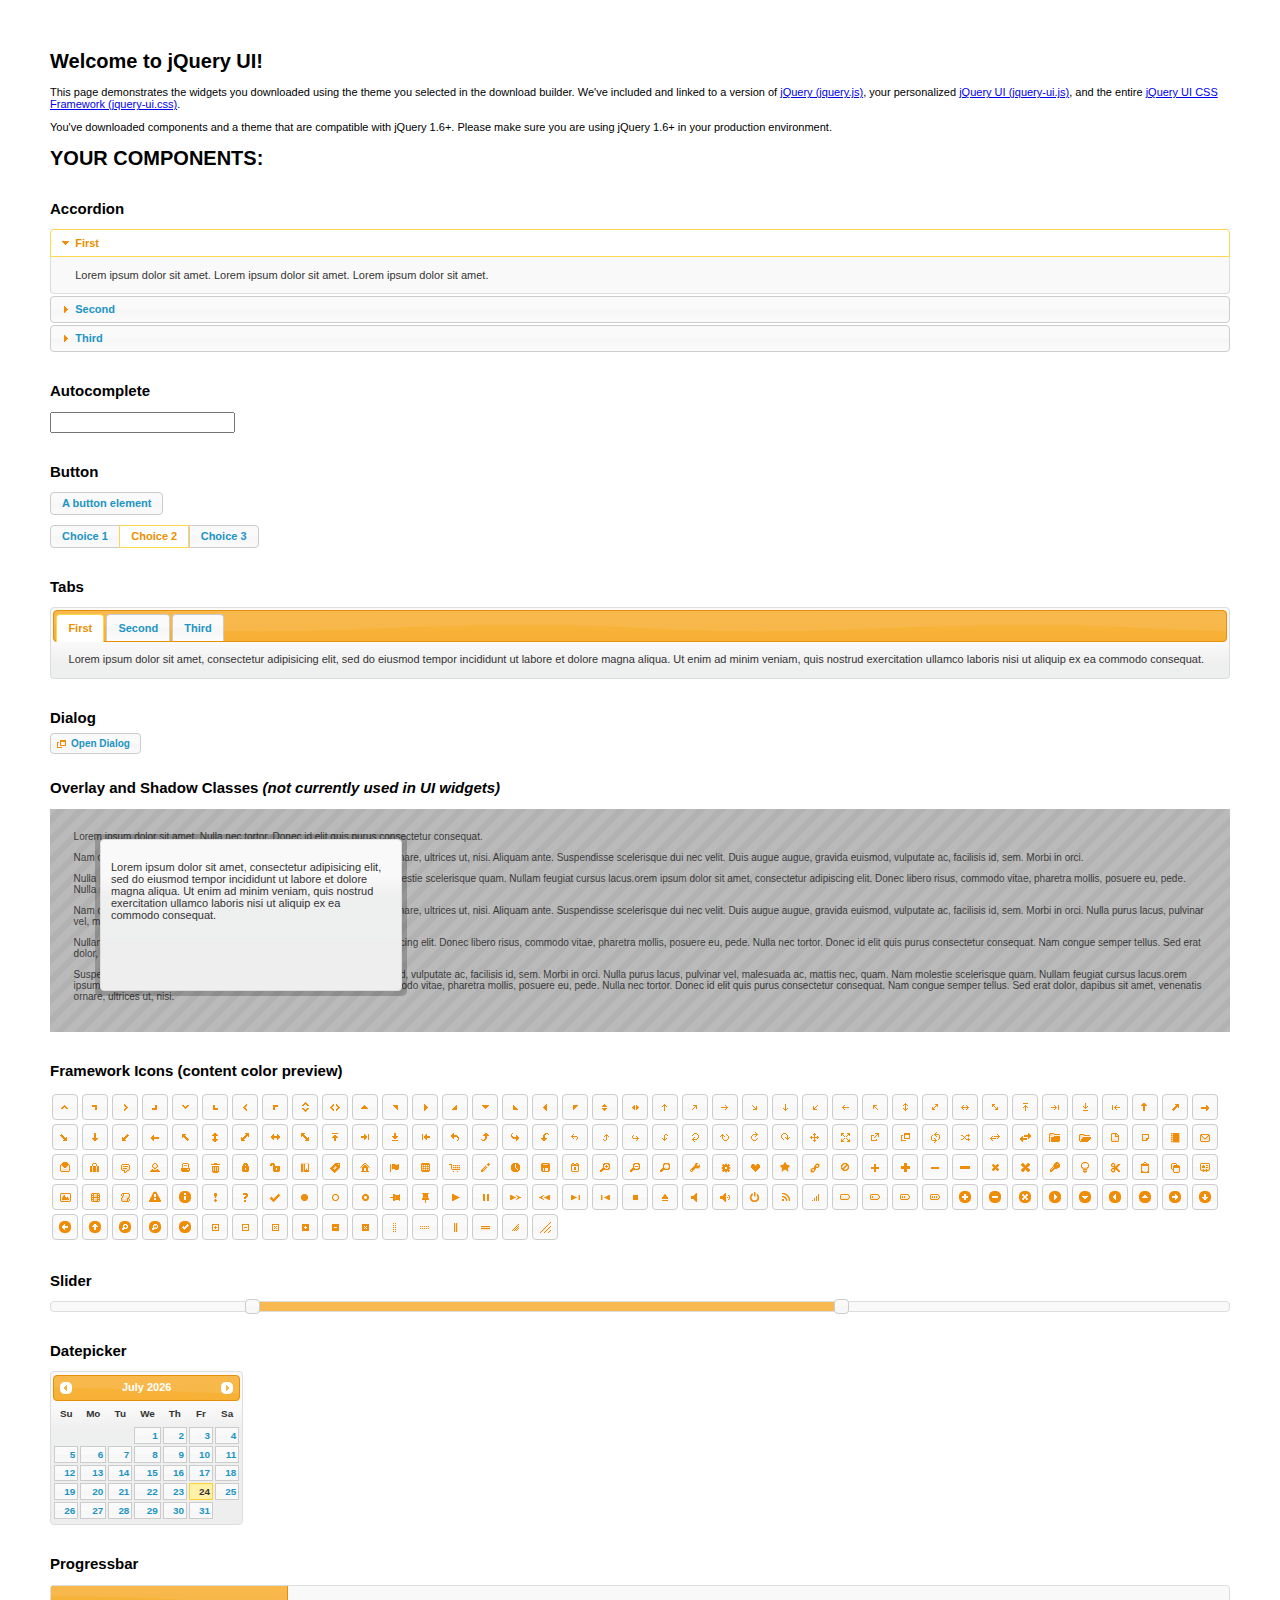
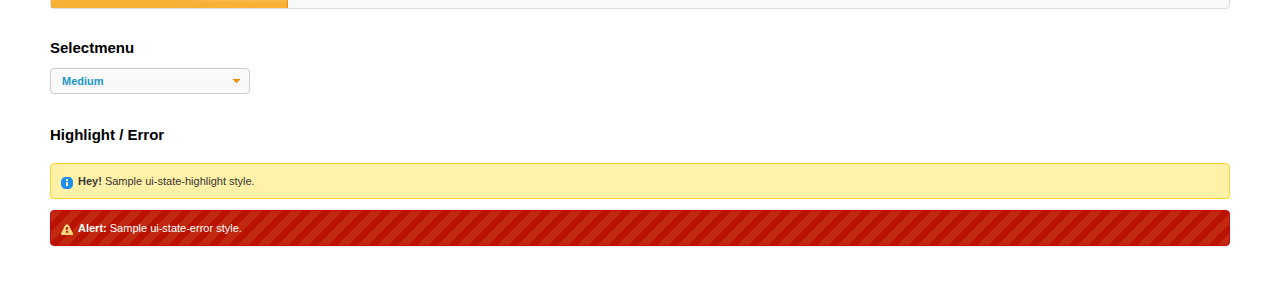
<file: Scripts/jquery-ui-1.11.0/index.html>
<!doctype html>
<html lang="us">
<head>
	<meta charset="utf-8">
	<title>jQuery UI Example Page</title>
	<link href="jquery-ui.css" rel="stylesheet">
	<style>
	body{
		font: 62.5% "Trebuchet MS", sans-serif;
		margin: 50px;
	}
	.demoHeaders {
		margin-top: 2em;
	}
	#dialog-link {
		padding: .4em 1em .4em 20px;
		text-decoration: none;
		position: relative;
	}
	#dialog-link span.ui-icon {
		margin: 0 5px 0 0;
		position: absolute;
		left: .2em;
		top: 50%;
		margin-top: -8px;
	}
	#icons {
		margin: 0;
		padding: 0;
	}
	#icons li {
		margin: 2px;
		position: relative;
		padding: 4px 0;
		cursor: pointer;
		float: left;
		list-style: none;
	}
	#icons span.ui-icon {
		float: left;
		margin: 0 4px;
	}
	.fakewindowcontain .ui-widget-overlay {
		position: absolute;
	}
	select {
		width: 200px;
	}
	</style>
</head>
<body>

<h1>Welcome to jQuery UI!</h1>

<div class="ui-widget">
	<p>This page demonstrates the widgets you downloaded using the theme you selected in the download builder. We've included and linked to a version of <a href="jquery.js">jQuery (jquery.js)</a>, your personalized <a href="jquery-ui.js">jQuery UI (jquery-ui.js)</a>, and the entire <a href="jquery-ui.css">jQuery UI CSS Framework (jquery-ui.css)</a>.</p>
	<p>You've downloaded components and a theme that are compatible with jQuery 1.6+. Please make sure you are using jQuery 1.6+ in your production environment.</p>
</div>

<h1>YOUR COMPONENTS:</h1>


<!-- Accordion -->
<h2 class="demoHeaders">Accordion</h2>
<div id="accordion">
	<h3>First</h3>
	<div>Lorem ipsum dolor sit amet. Lorem ipsum dolor sit amet. Lorem ipsum dolor sit amet.</div>
	<h3>Second</h3>
	<div>Phasellus mattis tincidunt nibh.</div>
	<h3>Third</h3>
	<div>Nam dui erat, auctor a, dignissim quis.</div>
</div>



<!-- Autocomplete -->
<h2 class="demoHeaders">Autocomplete</h2>
<div>
	<input id="autocomplete" title="type &quot;a&quot;">
</div>



<!-- Button -->
<h2 class="demoHeaders">Button</h2>
<button id="button">A button element</button>
<form style="margin-top: 1em;">
	<div id="radioset">
		<input type="radio" id="radio1" name="radio"><label for="radio1">Choice 1</label>
		<input type="radio" id="radio2" name="radio" checked="checked"><label for="radio2">Choice 2</label>
		<input type="radio" id="radio3" name="radio"><label for="radio3">Choice 3</label>
	</div>
</form>



<!-- Tabs -->
<h2 class="demoHeaders">Tabs</h2>
<div id="tabs">
	<ul>
		<li><a href="#tabs-1">First</a></li>
		<li><a href="#tabs-2">Second</a></li>
		<li><a href="#tabs-3">Third</a></li>
	</ul>
	<div id="tabs-1">Lorem ipsum dolor sit amet, consectetur adipisicing elit, sed do eiusmod tempor incididunt ut labore et dolore magna aliqua. Ut enim ad minim veniam, quis nostrud exercitation ullamco laboris nisi ut aliquip ex ea commodo consequat.</div>
	<div id="tabs-2">Phasellus mattis tincidunt nibh. Cras orci urna, blandit id, pretium vel, aliquet ornare, felis. Maecenas scelerisque sem non nisl. Fusce sed lorem in enim dictum bibendum.</div>
	<div id="tabs-3">Nam dui erat, auctor a, dignissim quis, sollicitudin eu, felis. Pellentesque nisi urna, interdum eget, sagittis et, consequat vestibulum, lacus. Mauris porttitor ullamcorper augue.</div>
</div>



<!-- Dialog NOTE: Dialog is not generated by UI in this demo so it can be visually styled in themeroller-->
<h2 class="demoHeaders">Dialog</h2>
<p><a href="#" id="dialog-link" class="ui-state-default ui-corner-all"><span class="ui-icon ui-icon-newwin"></span>Open Dialog</a></p>

<h2 class="demoHeaders">Overlay and Shadow Classes <em>(not currently used in UI widgets)</em></h2>
<div style="position: relative; width: 96%; height: 200px; padding:1% 2%; overflow:hidden;" class="fakewindowcontain">
	<p>Lorem ipsum dolor sit amet,  Nulla nec tortor. Donec id elit quis purus consectetur consequat. </p><p>Nam congue semper tellus. Sed erat dolor, dapibus sit amet, venenatis ornare, ultrices ut, nisi. Aliquam ante. Suspendisse scelerisque dui nec velit. Duis augue augue, gravida euismod, vulputate ac, facilisis id, sem. Morbi in orci. </p><p>Nulla purus lacus, pulvinar vel, malesuada ac, mattis nec, quam. Nam molestie scelerisque quam. Nullam feugiat cursus lacus.orem ipsum dolor sit amet, consectetur adipiscing elit. Donec libero risus, commodo vitae, pharetra mollis, posuere eu, pede. Nulla nec tortor. Donec id elit quis purus consectetur consequat. </p><p>Nam congue semper tellus. Sed erat dolor, dapibus sit amet, venenatis ornare, ultrices ut, nisi. Aliquam ante. Suspendisse scelerisque dui nec velit. Duis augue augue, gravida euismod, vulputate ac, facilisis id, sem. Morbi in orci. Nulla purus lacus, pulvinar vel, malesuada ac, mattis nec, quam. Nam molestie scelerisque quam. </p><p>Nullam feugiat cursus lacus.orem ipsum dolor sit amet, consectetur adipiscing elit. Donec libero risus, commodo vitae, pharetra mollis, posuere eu, pede. Nulla nec tortor. Donec id elit quis purus consectetur consequat. Nam congue semper tellus. Sed erat dolor, dapibus sit amet, venenatis ornare, ultrices ut, nisi. Aliquam ante. </p><p>Suspendisse scelerisque dui nec velit. Duis augue augue, gravida euismod, vulputate ac, facilisis id, sem. Morbi in orci. Nulla purus lacus, pulvinar vel, malesuada ac, mattis nec, quam. Nam molestie scelerisque quam. Nullam feugiat cursus lacus.orem ipsum dolor sit amet, consectetur adipiscing elit. Donec libero risus, commodo vitae, pharetra mollis, posuere eu, pede. Nulla nec tortor. Donec id elit quis purus consectetur consequat. Nam congue semper tellus. Sed erat dolor, dapibus sit amet, venenatis ornare, ultrices ut, nisi. </p>

	<!-- ui-dialog -->
	<div class="ui-overlay"><div class="ui-widget-overlay"></div><div class="ui-widget-shadow ui-corner-all" style="width: 302px; height: 152px; position: absolute; left: 50px; top: 30px;"></div></div>
	<div style="position: absolute; width: 280px; height: 130px;left: 50px; top: 30px; padding: 10px;" class="ui-widget ui-widget-content ui-corner-all">
		<div class="ui-dialog-content ui-widget-content" style="background: none; border: 0;">
			<p>Lorem ipsum dolor sit amet, consectetur adipisicing elit, sed do eiusmod tempor incididunt ut labore et dolore magna aliqua. Ut enim ad minim veniam, quis nostrud exercitation ullamco laboris nisi ut aliquip ex ea commodo consequat.</p>
		</div>
	</div>

</div>

<!-- ui-dialog -->
<div id="dialog" title="Dialog Title">
	<p>Lorem ipsum dolor sit amet, consectetur adipisicing elit, sed do eiusmod tempor incididunt ut labore et dolore magna aliqua. Ut enim ad minim veniam, quis nostrud exercitation ullamco laboris nisi ut aliquip ex ea commodo consequat.</p>
</div>



<h2 class="demoHeaders">Framework Icons (content color preview)</h2>
<ul id="icons" class="ui-widget ui-helper-clearfix">
	<li class="ui-state-default ui-corner-all" title=".ui-icon-carat-1-n"><span class="ui-icon ui-icon-carat-1-n"></span></li>
	<li class="ui-state-default ui-corner-all" title=".ui-icon-carat-1-ne"><span class="ui-icon ui-icon-carat-1-ne"></span></li>
	<li class="ui-state-default ui-corner-all" title=".ui-icon-carat-1-e"><span class="ui-icon ui-icon-carat-1-e"></span></li>
	<li class="ui-state-default ui-corner-all" title=".ui-icon-carat-1-se"><span class="ui-icon ui-icon-carat-1-se"></span></li>
	<li class="ui-state-default ui-corner-all" title=".ui-icon-carat-1-s"><span class="ui-icon ui-icon-carat-1-s"></span></li>
	<li class="ui-state-default ui-corner-all" title=".ui-icon-carat-1-sw"><span class="ui-icon ui-icon-carat-1-sw"></span></li>
	<li class="ui-state-default ui-corner-all" title=".ui-icon-carat-1-w"><span class="ui-icon ui-icon-carat-1-w"></span></li>
	<li class="ui-state-default ui-corner-all" title=".ui-icon-carat-1-nw"><span class="ui-icon ui-icon-carat-1-nw"></span></li>
	<li class="ui-state-default ui-corner-all" title=".ui-icon-carat-2-n-s"><span class="ui-icon ui-icon-carat-2-n-s"></span></li>
	<li class="ui-state-default ui-corner-all" title=".ui-icon-carat-2-e-w"><span class="ui-icon ui-icon-carat-2-e-w"></span></li>
	<li class="ui-state-default ui-corner-all" title=".ui-icon-triangle-1-n"><span class="ui-icon ui-icon-triangle-1-n"></span></li>
	<li class="ui-state-default ui-corner-all" title=".ui-icon-triangle-1-ne"><span class="ui-icon ui-icon-triangle-1-ne"></span></li>
	<li class="ui-state-default ui-corner-all" title=".ui-icon-triangle-1-e"><span class="ui-icon ui-icon-triangle-1-e"></span></li>
	<li class="ui-state-default ui-corner-all" title=".ui-icon-triangle-1-se"><span class="ui-icon ui-icon-triangle-1-se"></span></li>
	<li class="ui-state-default ui-corner-all" title=".ui-icon-triangle-1-s"><span class="ui-icon ui-icon-triangle-1-s"></span></li>
	<li class="ui-state-default ui-corner-all" title=".ui-icon-triangle-1-sw"><span class="ui-icon ui-icon-triangle-1-sw"></span></li>
	<li class="ui-state-default ui-corner-all" title=".ui-icon-triangle-1-w"><span class="ui-icon ui-icon-triangle-1-w"></span></li>
	<li class="ui-state-default ui-corner-all" title=".ui-icon-triangle-1-nw"><span class="ui-icon ui-icon-triangle-1-nw"></span></li>
	<li class="ui-state-default ui-corner-all" title=".ui-icon-triangle-2-n-s"><span class="ui-icon ui-icon-triangle-2-n-s"></span></li>
	<li class="ui-state-default ui-corner-all" title=".ui-icon-triangle-2-e-w"><span class="ui-icon ui-icon-triangle-2-e-w"></span></li>
	<li class="ui-state-default ui-corner-all" title=".ui-icon-arrow-1-n"><span class="ui-icon ui-icon-arrow-1-n"></span></li>
	<li class="ui-state-default ui-corner-all" title=".ui-icon-arrow-1-ne"><span class="ui-icon ui-icon-arrow-1-ne"></span></li>
	<li class="ui-state-default ui-corner-all" title=".ui-icon-arrow-1-e"><span class="ui-icon ui-icon-arrow-1-e"></span></li>
	<li class="ui-state-default ui-corner-all" title=".ui-icon-arrow-1-se"><span class="ui-icon ui-icon-arrow-1-se"></span></li>
	<li class="ui-state-default ui-corner-all" title=".ui-icon-arrow-1-s"><span class="ui-icon ui-icon-arrow-1-s"></span></li>
	<li class="ui-state-default ui-corner-all" title=".ui-icon-arrow-1-sw"><span class="ui-icon ui-icon-arrow-1-sw"></span></li>
	<li class="ui-state-default ui-corner-all" title=".ui-icon-arrow-1-w"><span class="ui-icon ui-icon-arrow-1-w"></span></li>
	<li class="ui-state-default ui-corner-all" title=".ui-icon-arrow-1-nw"><span class="ui-icon ui-icon-arrow-1-nw"></span></li>
	<li class="ui-state-default ui-corner-all" title=".ui-icon-arrow-2-n-s"><span class="ui-icon ui-icon-arrow-2-n-s"></span></li>
	<li class="ui-state-default ui-corner-all" title=".ui-icon-arrow-2-ne-sw"><span class="ui-icon ui-icon-arrow-2-ne-sw"></span></li>
	<li class="ui-state-default ui-corner-all" title=".ui-icon-arrow-2-e-w"><span class="ui-icon ui-icon-arrow-2-e-w"></span></li>
	<li class="ui-state-default ui-corner-all" title=".ui-icon-arrow-2-se-nw"><span class="ui-icon ui-icon-arrow-2-se-nw"></span></li>
	<li class="ui-state-default ui-corner-all" title=".ui-icon-arrowstop-1-n"><span class="ui-icon ui-icon-arrowstop-1-n"></span></li>
	<li class="ui-state-default ui-corner-all" title=".ui-icon-arrowstop-1-e"><span class="ui-icon ui-icon-arrowstop-1-e"></span></li>
	<li class="ui-state-default ui-corner-all" title=".ui-icon-arrowstop-1-s"><span class="ui-icon ui-icon-arrowstop-1-s"></span></li>
	<li class="ui-state-default ui-corner-all" title=".ui-icon-arrowstop-1-w"><span class="ui-icon ui-icon-arrowstop-1-w"></span></li>
	<li class="ui-state-default ui-corner-all" title=".ui-icon-arrowthick-1-n"><span class="ui-icon ui-icon-arrowthick-1-n"></span></li>
	<li class="ui-state-default ui-corner-all" title=".ui-icon-arrowthick-1-ne"><span class="ui-icon ui-icon-arrowthick-1-ne"></span></li>
	<li class="ui-state-default ui-corner-all" title=".ui-icon-arrowthick-1-e"><span class="ui-icon ui-icon-arrowthick-1-e"></span></li>
	<li class="ui-state-default ui-corner-all" title=".ui-icon-arrowthick-1-se"><span class="ui-icon ui-icon-arrowthick-1-se"></span></li>
	<li class="ui-state-default ui-corner-all" title=".ui-icon-arrowthick-1-s"><span class="ui-icon ui-icon-arrowthick-1-s"></span></li>
	<li class="ui-state-default ui-corner-all" title=".ui-icon-arrowthick-1-sw"><span class="ui-icon ui-icon-arrowthick-1-sw"></span></li>
	<li class="ui-state-default ui-corner-all" title=".ui-icon-arrowthick-1-w"><span class="ui-icon ui-icon-arrowthick-1-w"></span></li>
	<li class="ui-state-default ui-corner-all" title=".ui-icon-arrowthick-1-nw"><span class="ui-icon ui-icon-arrowthick-1-nw"></span></li>
	<li class="ui-state-default ui-corner-all" title=".ui-icon-arrowthick-2-n-s"><span class="ui-icon ui-icon-arrowthick-2-n-s"></span></li>
	<li class="ui-state-default ui-corner-all" title=".ui-icon-arrowthick-2-ne-sw"><span class="ui-icon ui-icon-arrowthick-2-ne-sw"></span></li>
	<li class="ui-state-default ui-corner-all" title=".ui-icon-arrowthick-2-e-w"><span class="ui-icon ui-icon-arrowthick-2-e-w"></span></li>
	<li class="ui-state-default ui-corner-all" title=".ui-icon-arrowthick-2-se-nw"><span class="ui-icon ui-icon-arrowthick-2-se-nw"></span></li>
	<li class="ui-state-default ui-corner-all" title=".ui-icon-arrowthickstop-1-n"><span class="ui-icon ui-icon-arrowthickstop-1-n"></span></li>
	<li class="ui-state-default ui-corner-all" title=".ui-icon-arrowthickstop-1-e"><span class="ui-icon ui-icon-arrowthickstop-1-e"></span></li>
	<li class="ui-state-default ui-corner-all" title=".ui-icon-arrowthickstop-1-s"><span class="ui-icon ui-icon-arrowthickstop-1-s"></span></li>
	<li class="ui-state-default ui-corner-all" title=".ui-icon-arrowthickstop-1-w"><span class="ui-icon ui-icon-arrowthickstop-1-w"></span></li>
	<li class="ui-state-default ui-corner-all" title=".ui-icon-arrowreturnthick-1-w"><span class="ui-icon ui-icon-arrowreturnthick-1-w"></span></li>
	<li class="ui-state-default ui-corner-all" title=".ui-icon-arrowreturnthick-1-n"><span class="ui-icon ui-icon-arrowreturnthick-1-n"></span></li>
	<li class="ui-state-default ui-corner-all" title=".ui-icon-arrowreturnthick-1-e"><span class="ui-icon ui-icon-arrowreturnthick-1-e"></span></li>
	<li class="ui-state-default ui-corner-all" title=".ui-icon-arrowreturnthick-1-s"><span class="ui-icon ui-icon-arrowreturnthick-1-s"></span></li>
	<li class="ui-state-default ui-corner-all" title=".ui-icon-arrowreturn-1-w"><span class="ui-icon ui-icon-arrowreturn-1-w"></span></li>
	<li class="ui-state-default ui-corner-all" title=".ui-icon-arrowreturn-1-n"><span class="ui-icon ui-icon-arrowreturn-1-n"></span></li>
	<li class="ui-state-default ui-corner-all" title=".ui-icon-arrowreturn-1-e"><span class="ui-icon ui-icon-arrowreturn-1-e"></span></li>
	<li class="ui-state-default ui-corner-all" title=".ui-icon-arrowreturn-1-s"><span class="ui-icon ui-icon-arrowreturn-1-s"></span></li>
	<li class="ui-state-default ui-corner-all" title=".ui-icon-arrowrefresh-1-w"><span class="ui-icon ui-icon-arrowrefresh-1-w"></span></li>
	<li class="ui-state-default ui-corner-all" title=".ui-icon-arrowrefresh-1-n"><span class="ui-icon ui-icon-arrowrefresh-1-n"></span></li>
	<li class="ui-state-default ui-corner-all" title=".ui-icon-arrowrefresh-1-e"><span class="ui-icon ui-icon-arrowrefresh-1-e"></span></li>
	<li class="ui-state-default ui-corner-all" title=".ui-icon-arrowrefresh-1-s"><span class="ui-icon ui-icon-arrowrefresh-1-s"></span></li>
	<li class="ui-state-default ui-corner-all" title=".ui-icon-arrow-4"><span class="ui-icon ui-icon-arrow-4"></span></li>
	<li class="ui-state-default ui-corner-all" title=".ui-icon-arrow-4-diag"><span class="ui-icon ui-icon-arrow-4-diag"></span></li>
	<li class="ui-state-default ui-corner-all" title=".ui-icon-extlink"><span class="ui-icon ui-icon-extlink"></span></li>
	<li class="ui-state-default ui-corner-all" title=".ui-icon-newwin"><span class="ui-icon ui-icon-newwin"></span></li>
	<li class="ui-state-default ui-corner-all" title=".ui-icon-refresh"><span class="ui-icon ui-icon-refresh"></span></li>
	<li class="ui-state-default ui-corner-all" title=".ui-icon-shuffle"><span class="ui-icon ui-icon-shuffle"></span></li>
	<li class="ui-state-default ui-corner-all" title=".ui-icon-transfer-e-w"><span class="ui-icon ui-icon-transfer-e-w"></span></li>
	<li class="ui-state-default ui-corner-all" title=".ui-icon-transferthick-e-w"><span class="ui-icon ui-icon-transferthick-e-w"></span></li>
	<li class="ui-state-default ui-corner-all" title=".ui-icon-folder-collapsed"><span class="ui-icon ui-icon-folder-collapsed"></span></li>
	<li class="ui-state-default ui-corner-all" title=".ui-icon-folder-open"><span class="ui-icon ui-icon-folder-open"></span></li>
	<li class="ui-state-default ui-corner-all" title=".ui-icon-document"><span class="ui-icon ui-icon-document"></span></li>
	<li class="ui-state-default ui-corner-all" title=".ui-icon-document-b"><span class="ui-icon ui-icon-document-b"></span></li>
	<li class="ui-state-default ui-corner-all" title=".ui-icon-note"><span class="ui-icon ui-icon-note"></span></li>
	<li class="ui-state-default ui-corner-all" title=".ui-icon-mail-closed"><span class="ui-icon ui-icon-mail-closed"></span></li>
	<li class="ui-state-default ui-corner-all" title=".ui-icon-mail-open"><span class="ui-icon ui-icon-mail-open"></span></li>
	<li class="ui-state-default ui-corner-all" title=".ui-icon-suitcase"><span class="ui-icon ui-icon-suitcase"></span></li>
	<li class="ui-state-default ui-corner-all" title=".ui-icon-comment"><span class="ui-icon ui-icon-comment"></span></li>
	<li class="ui-state-default ui-corner-all" title=".ui-icon-person"><span class="ui-icon ui-icon-person"></span></li>
	<li class="ui-state-default ui-corner-all" title=".ui-icon-print"><span class="ui-icon ui-icon-print"></span></li>
	<li class="ui-state-default ui-corner-all" title=".ui-icon-trash"><span class="ui-icon ui-icon-trash"></span></li>
	<li class="ui-state-default ui-corner-all" title=".ui-icon-locked"><span class="ui-icon ui-icon-locked"></span></li>
	<li class="ui-state-default ui-corner-all" title=".ui-icon-unlocked"><span class="ui-icon ui-icon-unlocked"></span></li>
	<li class="ui-state-default ui-corner-all" title=".ui-icon-bookmark"><span class="ui-icon ui-icon-bookmark"></span></li>
	<li class="ui-state-default ui-corner-all" title=".ui-icon-tag"><span class="ui-icon ui-icon-tag"></span></li>
	<li class="ui-state-default ui-corner-all" title=".ui-icon-home"><span class="ui-icon ui-icon-home"></span></li>
	<li class="ui-state-default ui-corner-all" title=".ui-icon-flag"><span class="ui-icon ui-icon-flag"></span></li>
	<li class="ui-state-default ui-corner-all" title=".ui-icon-calculator"><span class="ui-icon ui-icon-calculator"></span></li>
	<li class="ui-state-default ui-corner-all" title=".ui-icon-cart"><span class="ui-icon ui-icon-cart"></span></li>
	<li class="ui-state-default ui-corner-all" title=".ui-icon-pencil"><span class="ui-icon ui-icon-pencil"></span></li>
	<li class="ui-state-default ui-corner-all" title=".ui-icon-clock"><span class="ui-icon ui-icon-clock"></span></li>
	<li class="ui-state-default ui-corner-all" title=".ui-icon-disk"><span class="ui-icon ui-icon-disk"></span></li>
	<li class="ui-state-default ui-corner-all" title=".ui-icon-calendar"><span class="ui-icon ui-icon-calendar"></span></li>
	<li class="ui-state-default ui-corner-all" title=".ui-icon-zoomin"><span class="ui-icon ui-icon-zoomin"></span></li>
	<li class="ui-state-default ui-corner-all" title=".ui-icon-zoomout"><span class="ui-icon ui-icon-zoomout"></span></li>
	<li class="ui-state-default ui-corner-all" title=".ui-icon-search"><span class="ui-icon ui-icon-search"></span></li>
	<li class="ui-state-default ui-corner-all" title=".ui-icon-wrench"><span class="ui-icon ui-icon-wrench"></span></li>
	<li class="ui-state-default ui-corner-all" title=".ui-icon-gear"><span class="ui-icon ui-icon-gear"></span></li>
	<li class="ui-state-default ui-corner-all" title=".ui-icon-heart"><span class="ui-icon ui-icon-heart"></span></li>
	<li class="ui-state-default ui-corner-all" title=".ui-icon-star"><span class="ui-icon ui-icon-star"></span></li>
	<li class="ui-state-default ui-corner-all" title=".ui-icon-link"><span class="ui-icon ui-icon-link"></span></li>
	<li class="ui-state-default ui-corner-all" title=".ui-icon-cancel"><span class="ui-icon ui-icon-cancel"></span></li>
	<li class="ui-state-default ui-corner-all" title=".ui-icon-plus"><span class="ui-icon ui-icon-plus"></span></li>
	<li class="ui-state-default ui-corner-all" title=".ui-icon-plusthick"><span class="ui-icon ui-icon-plusthick"></span></li>
	<li class="ui-state-default ui-corner-all" title=".ui-icon-minus"><span class="ui-icon ui-icon-minus"></span></li>
	<li class="ui-state-default ui-corner-all" title=".ui-icon-minusthick"><span class="ui-icon ui-icon-minusthick"></span></li>
	<li class="ui-state-default ui-corner-all" title=".ui-icon-close"><span class="ui-icon ui-icon-close"></span></li>
	<li class="ui-state-default ui-corner-all" title=".ui-icon-closethick"><span class="ui-icon ui-icon-closethick"></span></li>
	<li class="ui-state-default ui-corner-all" title=".ui-icon-key"><span class="ui-icon ui-icon-key"></span></li>
	<li class="ui-state-default ui-corner-all" title=".ui-icon-lightbulb"><span class="ui-icon ui-icon-lightbulb"></span></li>
	<li class="ui-state-default ui-corner-all" title=".ui-icon-scissors"><span class="ui-icon ui-icon-scissors"></span></li>
	<li class="ui-state-default ui-corner-all" title=".ui-icon-clipboard"><span class="ui-icon ui-icon-clipboard"></span></li>
	<li class="ui-state-default ui-corner-all" title=".ui-icon-copy"><span class="ui-icon ui-icon-copy"></span></li>
	<li class="ui-state-default ui-corner-all" title=".ui-icon-contact"><span class="ui-icon ui-icon-contact"></span></li>
	<li class="ui-state-default ui-corner-all" title=".ui-icon-image"><span class="ui-icon ui-icon-image"></span></li>
	<li class="ui-state-default ui-corner-all" title=".ui-icon-video"><span class="ui-icon ui-icon-video"></span></li>
	<li class="ui-state-default ui-corner-all" title=".ui-icon-script"><span class="ui-icon ui-icon-script"></span></li>
	<li class="ui-state-default ui-corner-all" title=".ui-icon-alert"><span class="ui-icon ui-icon-alert"></span></li>
	<li class="ui-state-default ui-corner-all" title=".ui-icon-info"><span class="ui-icon ui-icon-info"></span></li>
	<li class="ui-state-default ui-corner-all" title=".ui-icon-notice"><span class="ui-icon ui-icon-notice"></span></li>
	<li class="ui-state-default ui-corner-all" title=".ui-icon-help"><span class="ui-icon ui-icon-help"></span></li>
	<li class="ui-state-default ui-corner-all" title=".ui-icon-check"><span class="ui-icon ui-icon-check"></span></li>
	<li class="ui-state-default ui-corner-all" title=".ui-icon-bullet"><span class="ui-icon ui-icon-bullet"></span></li>
	<li class="ui-state-default ui-corner-all" title=".ui-icon-radio-off"><span class="ui-icon ui-icon-radio-off"></span></li>
	<li class="ui-state-default ui-corner-all" title=".ui-icon-radio-on"><span class="ui-icon ui-icon-radio-on"></span></li>
	<li class="ui-state-default ui-corner-all" title=".ui-icon-pin-w"><span class="ui-icon ui-icon-pin-w"></span></li>
	<li class="ui-state-default ui-corner-all" title=".ui-icon-pin-s"><span class="ui-icon ui-icon-pin-s"></span></li>
	<li class="ui-state-default ui-corner-all" title=".ui-icon-play"><span class="ui-icon ui-icon-play"></span></li>
	<li class="ui-state-default ui-corner-all" title=".ui-icon-pause"><span class="ui-icon ui-icon-pause"></span></li>
	<li class="ui-state-default ui-corner-all" title=".ui-icon-seek-next"><span class="ui-icon ui-icon-seek-next"></span></li>
	<li class="ui-state-default ui-corner-all" title=".ui-icon-seek-prev"><span class="ui-icon ui-icon-seek-prev"></span></li>
	<li class="ui-state-default ui-corner-all" title=".ui-icon-seek-end"><span class="ui-icon ui-icon-seek-end"></span></li>
	<li class="ui-state-default ui-corner-all" title=".ui-icon-seek-first"><span class="ui-icon ui-icon-seek-first"></span></li>
	<li class="ui-state-default ui-corner-all" title=".ui-icon-stop"><span class="ui-icon ui-icon-stop"></span></li>
	<li class="ui-state-default ui-corner-all" title=".ui-icon-eject"><span class="ui-icon ui-icon-eject"></span></li>
	<li class="ui-state-default ui-corner-all" title=".ui-icon-volume-off"><span class="ui-icon ui-icon-volume-off"></span></li>
	<li class="ui-state-default ui-corner-all" title=".ui-icon-volume-on"><span class="ui-icon ui-icon-volume-on"></span></li>
	<li class="ui-state-default ui-corner-all" title=".ui-icon-power"><span class="ui-icon ui-icon-power"></span></li>
	<li class="ui-state-default ui-corner-all" title=".ui-icon-signal-diag"><span class="ui-icon ui-icon-signal-diag"></span></li>
	<li class="ui-state-default ui-corner-all" title=".ui-icon-signal"><span class="ui-icon ui-icon-signal"></span></li>
	<li class="ui-state-default ui-corner-all" title=".ui-icon-battery-0"><span class="ui-icon ui-icon-battery-0"></span></li>
	<li class="ui-state-default ui-corner-all" title=".ui-icon-battery-1"><span class="ui-icon ui-icon-battery-1"></span></li>
	<li class="ui-state-default ui-corner-all" title=".ui-icon-battery-2"><span class="ui-icon ui-icon-battery-2"></span></li>
	<li class="ui-state-default ui-corner-all" title=".ui-icon-battery-3"><span class="ui-icon ui-icon-battery-3"></span></li>
	<li class="ui-state-default ui-corner-all" title=".ui-icon-circle-plus"><span class="ui-icon ui-icon-circle-plus"></span></li>
	<li class="ui-state-default ui-corner-all" title=".ui-icon-circle-minus"><span class="ui-icon ui-icon-circle-minus"></span></li>
	<li class="ui-state-default ui-corner-all" title=".ui-icon-circle-close"><span class="ui-icon ui-icon-circle-close"></span></li>
	<li class="ui-state-default ui-corner-all" title=".ui-icon-circle-triangle-e"><span class="ui-icon ui-icon-circle-triangle-e"></span></li>
	<li class="ui-state-default ui-corner-all" title=".ui-icon-circle-triangle-s"><span class="ui-icon ui-icon-circle-triangle-s"></span></li>
	<li class="ui-state-default ui-corner-all" title=".ui-icon-circle-triangle-w"><span class="ui-icon ui-icon-circle-triangle-w"></span></li>
	<li class="ui-state-default ui-corner-all" title=".ui-icon-circle-triangle-n"><span class="ui-icon ui-icon-circle-triangle-n"></span></li>
	<li class="ui-state-default ui-corner-all" title=".ui-icon-circle-arrow-e"><span class="ui-icon ui-icon-circle-arrow-e"></span></li>
	<li class="ui-state-default ui-corner-all" title=".ui-icon-circle-arrow-s"><span class="ui-icon ui-icon-circle-arrow-s"></span></li>
	<li class="ui-state-default ui-corner-all" title=".ui-icon-circle-arrow-w"><span class="ui-icon ui-icon-circle-arrow-w"></span></li>
	<li class="ui-state-default ui-corner-all" title=".ui-icon-circle-arrow-n"><span class="ui-icon ui-icon-circle-arrow-n"></span></li>
	<li class="ui-state-default ui-corner-all" title=".ui-icon-circle-zoomin"><span class="ui-icon ui-icon-circle-zoomin"></span></li>
	<li class="ui-state-default ui-corner-all" title=".ui-icon-circle-zoomout"><span class="ui-icon ui-icon-circle-zoomout"></span></li>
	<li class="ui-state-default ui-corner-all" title=".ui-icon-circle-check"><span class="ui-icon ui-icon-circle-check"></span></li>
	<li class="ui-state-default ui-corner-all" title=".ui-icon-circlesmall-plus"><span class="ui-icon ui-icon-circlesmall-plus"></span></li>
	<li class="ui-state-default ui-corner-all" title=".ui-icon-circlesmall-minus"><span class="ui-icon ui-icon-circlesmall-minus"></span></li>
	<li class="ui-state-default ui-corner-all" title=".ui-icon-circlesmall-close"><span class="ui-icon ui-icon-circlesmall-close"></span></li>
	<li class="ui-state-default ui-corner-all" title=".ui-icon-squaresmall-plus"><span class="ui-icon ui-icon-squaresmall-plus"></span></li>
	<li class="ui-state-default ui-corner-all" title=".ui-icon-squaresmall-minus"><span class="ui-icon ui-icon-squaresmall-minus"></span></li>
	<li class="ui-state-default ui-corner-all" title=".ui-icon-squaresmall-close"><span class="ui-icon ui-icon-squaresmall-close"></span></li>
	<li class="ui-state-default ui-corner-all" title=".ui-icon-grip-dotted-vertical"><span class="ui-icon ui-icon-grip-dotted-vertical"></span></li>
	<li class="ui-state-default ui-corner-all" title=".ui-icon-grip-dotted-horizontal"><span class="ui-icon ui-icon-grip-dotted-horizontal"></span></li>
	<li class="ui-state-default ui-corner-all" title=".ui-icon-grip-solid-vertical"><span class="ui-icon ui-icon-grip-solid-vertical"></span></li>
	<li class="ui-state-default ui-corner-all" title=".ui-icon-grip-solid-horizontal"><span class="ui-icon ui-icon-grip-solid-horizontal"></span></li>
	<li class="ui-state-default ui-corner-all" title=".ui-icon-gripsmall-diagonal-se"><span class="ui-icon ui-icon-gripsmall-diagonal-se"></span></li>
	<li class="ui-state-default ui-corner-all" title=".ui-icon-grip-diagonal-se"><span class="ui-icon ui-icon-grip-diagonal-se"></span></li>
</ul>


<!-- Slider -->
<h2 class="demoHeaders">Slider</h2>
<div id="slider"></div>



<!-- Datepicker -->
<h2 class="demoHeaders">Datepicker</h2>
<div id="datepicker"></div>



<!-- Progressbar -->
<h2 class="demoHeaders">Progressbar</h2>
<div id="progressbar"></div>



<!-- Progressbar -->
<h2 class="demoHeaders">Selectmenu</h2>
<select id="selectmenu">
	<option>Slower</option>
	<option>Slow</option>
	<option selected="selected">Medium</option>
	<option>Fast</option>
	<option>Faster</option>
</select>


<!-- Highlight / Error -->
<h2 class="demoHeaders">Highlight / Error</h2>
<div class="ui-widget">
	<div class="ui-state-highlight ui-corner-all" style="margin-top: 20px; padding: 0 .7em;">
		<p><span class="ui-icon ui-icon-info" style="float: left; margin-right: .3em;"></span>
		<strong>Hey!</strong> Sample ui-state-highlight style.</p>
	</div>
</div>
<br>
<div class="ui-widget">
	<div class="ui-state-error ui-corner-all" style="padding: 0 .7em;">
		<p><span class="ui-icon ui-icon-alert" style="float: left; margin-right: .3em;"></span>
		<strong>Alert:</strong> Sample ui-state-error style.</p>
	</div>
</div>

<script src="external/jquery/jquery.js"></script>
<script src="jquery-ui.js"></script>
<script>

$( "#accordion" ).accordion();



var availableTags = [
	"ActionScript",
	"AppleScript",
	"Asp",
	"BASIC",
	"C",
	"C++",
	"Clojure",
	"COBOL",
	"ColdFusion",
	"Erlang",
	"Fortran",
	"Groovy",
	"Haskell",
	"Java",
	"JavaScript",
	"Lisp",
	"Perl",
	"PHP",
	"Python",
	"Ruby",
	"Scala",
	"Scheme"
];
$( "#autocomplete" ).autocomplete({
	source: availableTags
});



$( "#button" ).button();
$( "#radioset" ).buttonset();



$( "#tabs" ).tabs();



$( "#dialog" ).dialog({
	autoOpen: false,
	width: 400,
	buttons: [
		{
			text: "Ok",
			click: function() {
				$( this ).dialog( "close" );
			}
		},
		{
			text: "Cancel",
			click: function() {
				$( this ).dialog( "close" );
			}
		}
	]
});

// Link to open the dialog
$( "#dialog-link" ).click(function( event ) {
	$( "#dialog" ).dialog( "open" );
	event.preventDefault();
});



$( "#datepicker" ).datepicker({
	inline: true
});



$( "#slider" ).slider({
	range: true,
	values: [ 17, 67 ]
});



$( "#progressbar" ).progressbar({
	value: 20
});



$( "#selectmenu" ).selectmenu();


// Hover states on the static widgets
$( "#dialog-link, #icons li" ).hover(
	function() {
		$( this ).addClass( "ui-state-hover" );
	},
	function() {
		$( this ).removeClass( "ui-state-hover" );
	}
);
</script>
</body>
</html>
</file>
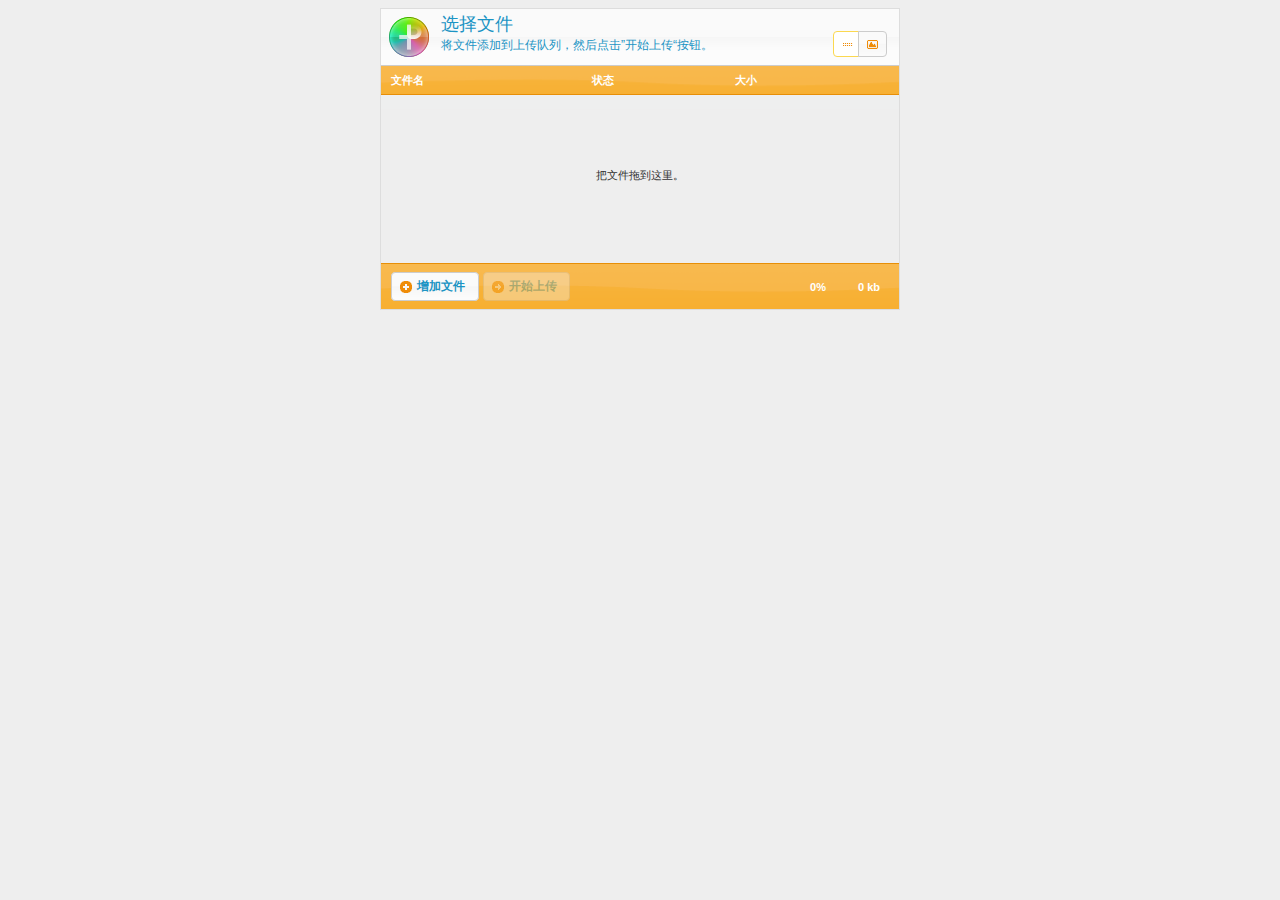
<file: plupload.html>
﻿<!DOCTYPE html>
<html xmlns="http://www.w3.org/1999/xhtml" dir="ltr">
<head>
    <meta http-equiv="content-type" content="text/html; charset=UTF-8" />
    <title>Plupload - jQuery UI Widget</title>
    <link href="Scripts/jquery-ui-1.11.0/jquery-ui.css" rel="stylesheet" />
    <link href="Scripts/plupload/js/jquery.ui.plupload/css/jquery.ui.plupload.css" rel="stylesheet" />


    <script src="Scripts/jquery-1.12.4.js"></script>
    <script src="Scripts/jquery-ui-1.11.0/jquery-ui.js"></script>
    <!-- production -->
    <script src="Scripts/plupload/js/plupload.full.min.js"></script>
    <script src="Scripts/plupload/js/jquery.ui.plupload/jquery.ui.plupload.js"></script>
    <script src="Scripts/plupload/js/zh_CN.js"></script>

</head>
<body style="font: 13px Verdana; background: #eee; color: #333">
    <div style="width:520px;margin:0 auto">
        <div id="uploader">
            <p>Your browser doesn't have Flash, Silverlight or HTML5 support.</p>
        </div>
    </div>        
    <script type="text/javascript">
        // Initialize the widget when the DOM is ready
        $(function () {
            $("#uploader").plupload({
                // General settings
                runtimes: 'html5,flash,silverlight,html4',
                url: 'UploadHandler.ashx',
                // User can upload no more then 20 files in one go (sets multiple_queues to false)
                max_file_count: 20,
                max_file_size: '6097mb', // 文件上传最大限制。
                chunk_size: '1mb',
                // Resize images on clientside if we can
                resize: {
                    width: 200,
                    height: 200,
                    quality: 90,
                    crop: true // crop to exact dimensions
                },
                filters: {
                    // Maximum file size
                    max_file_size: '1000mb',
                    // Specify what files to browse for
                    mime_types: [
                        { title: "Image files", extensions: "jpg,gif,png" },
                        { title: "Zip files", extensions: "zip" }
                    ]
                },
                // Rename files by clicking on their titles
                rename: true,
                // Sort files
                sortable: true,
                // Enable ability to drag'n'drop files onto the widget (currently only HTML5 supports that)
                dragdrop: true,
                // Views to activate
                views: {
                    list: true,
                    thumbs: true, // Show thumbs
                    active: 'thumb'
                },
                // Flash settings
                flash_swf_url: 'Scripts/plupload/js/Moxie.swf',
                // Silverlight settings
                silverlight_xap_url: 'Scripts/plupload/js/Moxie.xap',
                init: {
                    BeforeUpload: function (up, file) {
                        console.log(123);
                        up.settings.multipart_params = {
                            filename: file.name
                        }
                    }
                }
            });
        });
    </script>
</body>
</html>
</file>
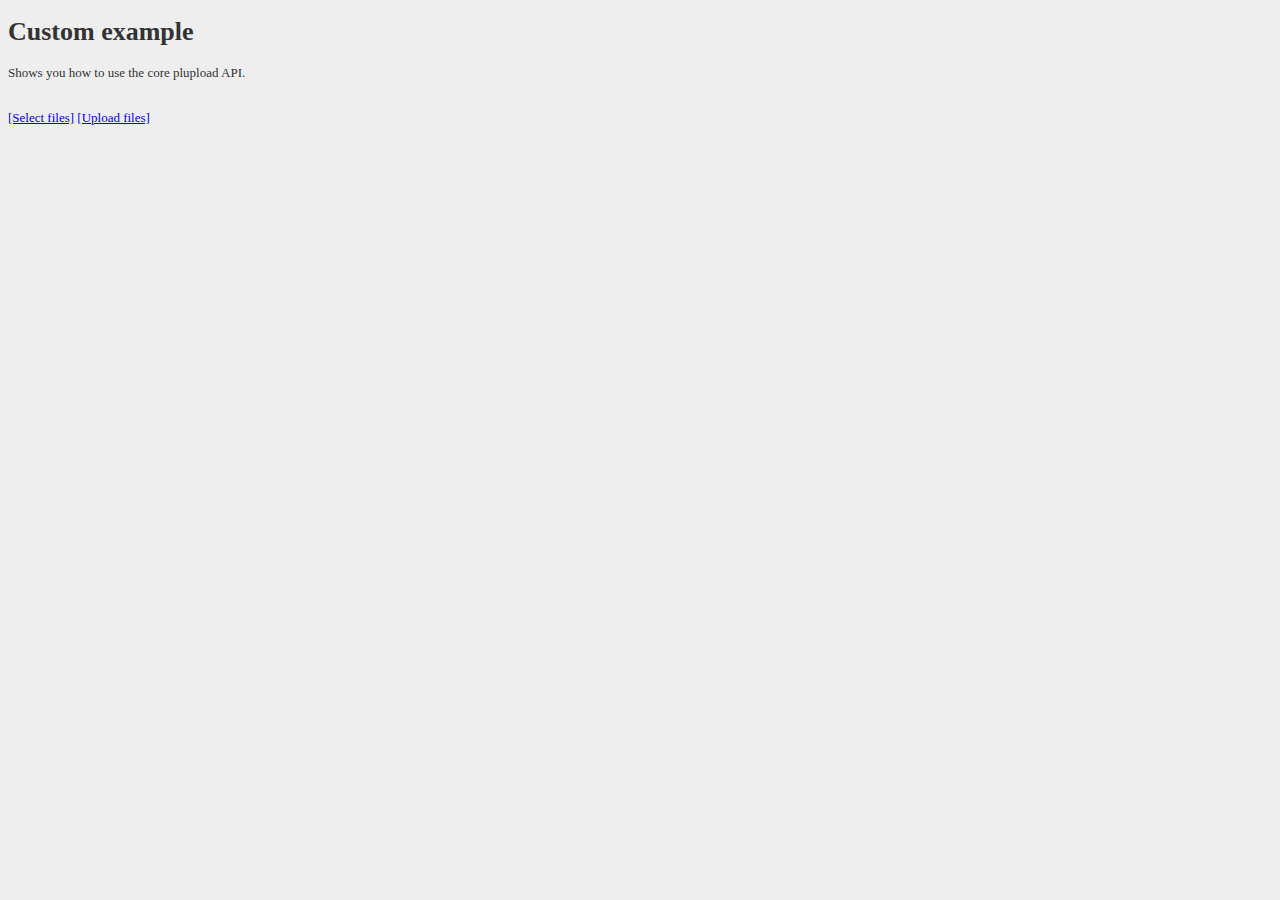
<file: Scripts/plupload/examples/custom.html>
<!DOCTYPE html>
<html xmlns="http://www.w3.org/1999/xhtml" dir="ltr">
<head>
<meta http-equiv="content-type" content="text/html; charset=UTF-8"/>

<title>Plupload - Custom example</title>

<!-- production -->
<script type="text/javascript" src="../js/plupload.full.min.js"></script>


<!-- debug 
<script type="text/javascript" src="../js/moxie.js"></script>
<script type="text/javascript" src="../js/plupload.dev.js"></script>
-->

</head>
<body style="font: 13px Verdana; background: #eee; color: #333">

<h1>Custom example</h1>

<p>Shows you how to use the core plupload API.</p>

<div id="filelist">Your browser doesn't have Flash, Silverlight or HTML5 support.</div>
<br />

<div id="container">
    <a id="pickfiles" href="javascript:;">[Select files]</a> 
    <a id="uploadfiles" href="javascript:;">[Upload files]</a>
</div>

<br />
<pre id="console"></pre>


<script type="text/javascript">
// Custom example logic

var uploader = new plupload.Uploader({
	runtimes : 'html5,flash,silverlight,html4',
	browse_button : 'pickfiles', // you can pass an id...
	container: document.getElementById('container'), // ... or DOM Element itself
	url : 'upload.php',
	flash_swf_url : '../js/Moxie.swf',
	silverlight_xap_url : '../js/Moxie.xap',
	
	filters : {
		max_file_size : '10mb',
		mime_types: [
			{title : "Image files", extensions : "jpg,gif,png"},
			{title : "Zip files", extensions : "zip"}
		]
	},

	init: {
		PostInit: function() {
			document.getElementById('filelist').innerHTML = '';

			document.getElementById('uploadfiles').onclick = function() {
				uploader.start();
				return false;
			};
		},

		FilesAdded: function(up, files) {
			plupload.each(files, function(file) {
				document.getElementById('filelist').innerHTML += '<div id="' + file.id + '">' + file.name + ' (' + plupload.formatSize(file.size) + ') <b></b></div>';
			});
		},

		UploadProgress: function(up, file) {
			document.getElementById(file.id).getElementsByTagName('b')[0].innerHTML = '<span>' + file.percent + "%</span>";
		},

		Error: function(up, err) {
			document.getElementById('console').appendChild(document.createTextNode("\nError #" + err.code + ": " + err.message));
		}
	}
});

uploader.init();

</script>
</body>
</html>
</file>
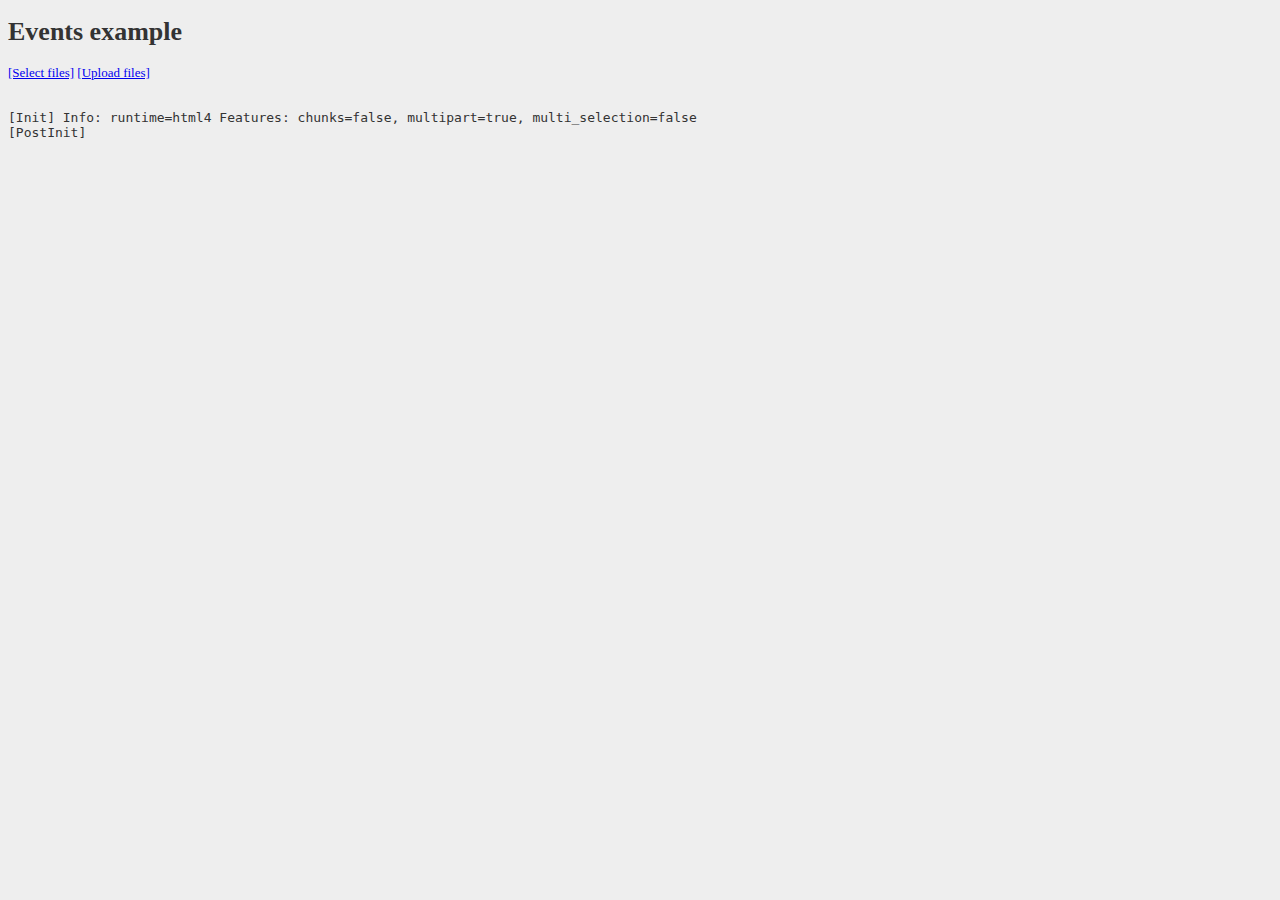
<file: Scripts/plupload/examples/events.html>
<!DOCTYPE html>
<html xmlns="http://www.w3.org/1999/xhtml" dir="ltr">
<head>
<meta http-equiv="content-type" content="text/html; charset=UTF-8"/>

<title>Plupload - Events example</title>

<!-- production -->
<script type="text/javascript" src="../js/plupload.full.min.js"></script>


<!-- debug 
<script type="text/javascript" src="../js/moxie.js"></script>
<script type="text/javascript" src="../js/plupload.dev.js"></script>
-->

</head>
<body style="font: 13px Verdana; background: #eee; color: #333">

<h1>Events example</h1>

<div id="container">
    <a id="pickfiles" href="javascript:;">[Select files]</a> 
    <a id="uploadfiles" href="javascript:;">[Upload files]</a>
</div>

<br />
<pre id="console"></pre>
 
<script type="text/javascript">
	var uploader = new plupload.Uploader({
        // General settings
        runtimes : 'silverlight,html4',
		browse_button : 'pickfiles', // you can pass in id...
        url : 'upload.php',
        chunk_size : '1mb',
        unique_names : true,
 
        // Resize images on client-side if we can
        resize : { width : 320, height : 240, quality : 90 },
        
        filters : {
            max_file_size : '10mb',

			// Specify what files to browse for
            mime_types: [
                {title : "Image files", extensions : "jpg,gif,png"},
                {title : "Zip files", extensions : "zip"}
            ]
        },
 
		flash_swf_url : '../js/Moxie.swf',
		silverlight_xap_url : '../js/Moxie.xap',
         
        // PreInit events, bound before the internal events
        preinit : {
            Init: function(up, info) {
                log('[Init]', 'Info:', info, 'Features:', up.features);
            },
 
            UploadFile: function(up, file) {
                log('[UploadFile]', file);
 
                // You can override settings before the file is uploaded
                // up.setOption('url', 'upload.php?id=' + file.id);
                // up.setOption('multipart_params', {param1 : 'value1', param2 : 'value2'});
            }
        },
 
        // Post init events, bound after the internal events
        init : {
			PostInit: function() {
				// Called after initialization is finished and internal event handlers bound
				log('[PostInit]');
				
				document.getElementById('uploadfiles').onclick = function() {
					uploader.start();
					return false;
				};
			},

			Browse: function(up) {
                // Called when file picker is clicked
                log('[Browse]');
            },

            Refresh: function(up) {
                // Called when the position or dimensions of the picker change
                log('[Refresh]');
            },
 
            StateChanged: function(up) {
                // Called when the state of the queue is changed
                log('[StateChanged]', up.state == plupload.STARTED ? "STARTED" : "STOPPED");
            },
 
            QueueChanged: function(up) {
                // Called when queue is changed by adding or removing files
                log('[QueueChanged]');
            },

			OptionChanged: function(up, name, value, oldValue) {
				// Called when one of the configuration options is changed
				log('[OptionChanged]', 'Option Name: ', name, 'Value: ', value, 'Old Value: ', oldValue);
			},

			BeforeUpload: function(up, file) {
				// Called right before the upload for a given file starts, can be used to cancel it if required
				log('[BeforeUpload]', 'File: ', file);
			},
 
            UploadProgress: function(up, file) {
                // Called while file is being uploaded
                log('[UploadProgress]', 'File:', file, "Total:", up.total);
            },

			FileFiltered: function(up, file) {
				// Called when file successfully files all the filters
                log('[FileFiltered]', 'File:', file);
			},
 
            FilesAdded: function(up, files) {
                // Called when files are added to queue
                log('[FilesAdded]');
 
                plupload.each(files, function(file) {
                    log('  File:', file);
                });
            },
 
            FilesRemoved: function(up, files) {
                // Called when files are removed from queue
                log('[FilesRemoved]');
 
                plupload.each(files, function(file) {
                    log('  File:', file);
                });
            },
 
            FileUploaded: function(up, file, info) {
                // Called when file has finished uploading
                log('[FileUploaded] File:', file, "Info:", info);
            },
 
            ChunkUploaded: function(up, file, info) {
                // Called when file chunk has finished uploading
                log('[ChunkUploaded] File:', file, "Info:", info);
            },

			UploadComplete: function(up, files) {
				// Called when all files are either uploaded or failed
                log('[UploadComplete]');
			},

			Destroy: function(up) {
				// Called when uploader is destroyed
                log('[Destroy] ');
			},
 
            Error: function(up, args) {
                // Called when error occurs
                log('[Error] ', args);
            }
        }
    });
 
 
    function log() {
        var str = "";
 
        plupload.each(arguments, function(arg) {
            var row = "";
 
            if (typeof(arg) != "string") {
                plupload.each(arg, function(value, key) {
                    // Convert items in File objects to human readable form
                    if (arg instanceof plupload.File) {
                        // Convert status to human readable
                        switch (value) {
                            case plupload.QUEUED:
                                value = 'QUEUED';
                                break;
 
                            case plupload.UPLOADING:
                                value = 'UPLOADING';
                                break;
 
                            case plupload.FAILED:
                                value = 'FAILED';
                                break;
 
                            case plupload.DONE:
                                value = 'DONE';
                                break;
                        }
                    }
 
                    if (typeof(value) != "function") {
                        row += (row ? ', ' : '') + key + '=' + value;
                    }
                });
 
                str += row + " ";
            } else {
                str += arg + " ";
            }
        });
 
        var log = document.getElementById('console');
        log.innerHTML += str + "\n";
    }

	uploader.init();

</script>
</body>
</html>
</file>
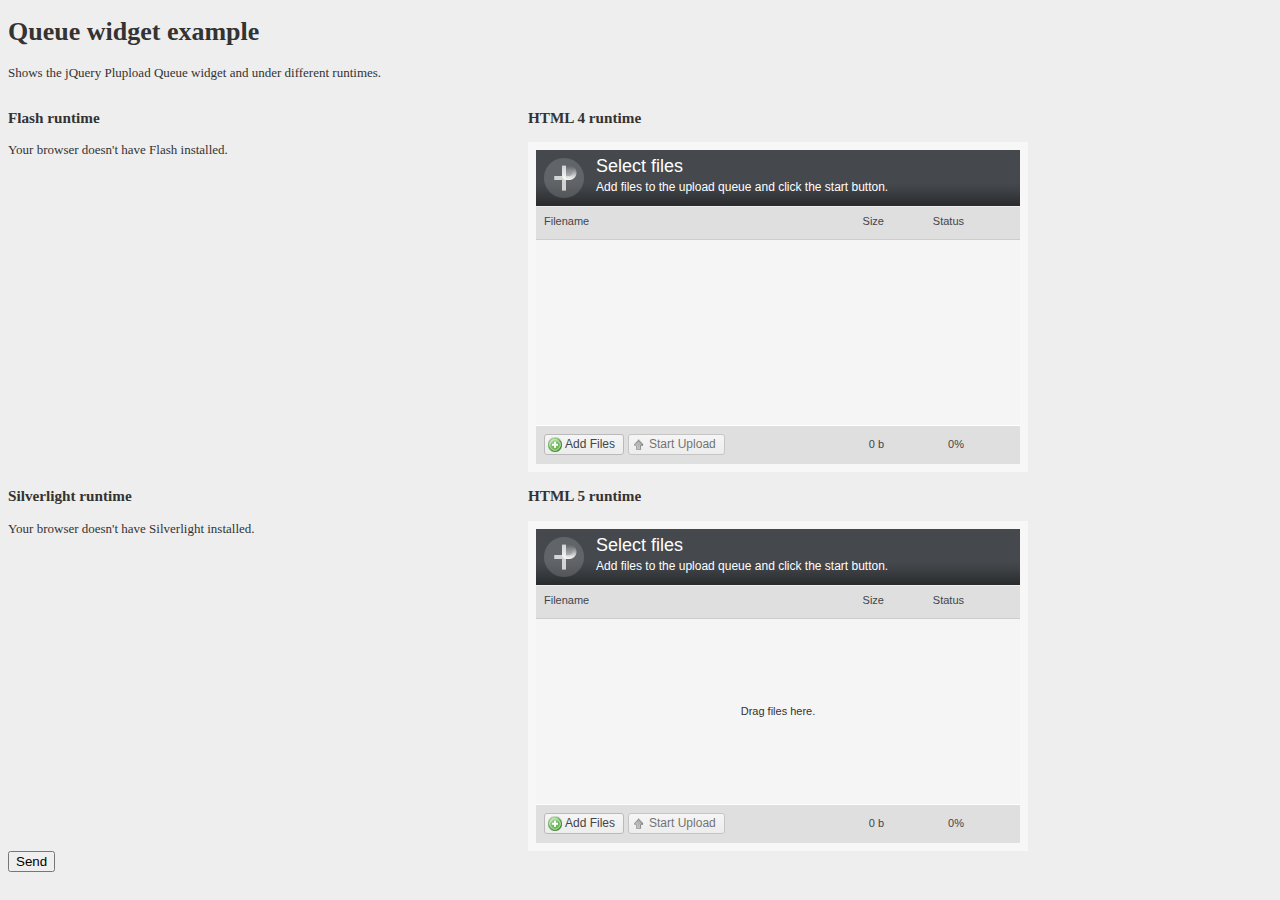
<file: Scripts/plupload/examples/jquery/all_runtimes.html>
<!DOCTYPE html>
<html xmlns="http://www.w3.org/1999/xhtml" dir="ltr">
<head>
<meta http-equiv="content-type" content="text/html; charset=UTF-8"/>

<title>Plupload - Queue widget example</title>

<link rel="stylesheet" href="../../js/jquery.plupload.queue/css/jquery.plupload.queue.css" type="text/css" media="screen" />

<script src="//ajax.googleapis.com/ajax/libs/jquery/1.9.0/jquery.min.js"></script>

<!-- production -->
<script type="text/javascript" src="../../js/plupload.full.min.js"></script>
<script type="text/javascript" src="../../js/jquery.plupload.queue/jquery.plupload.queue.js"></script>

<!-- debug 
<script type="text/javascript" src="../../js/moxie.js"></script>
<script type="text/javascript" src="../../js/plupload.dev.js"></script>
<script type="text/javascript" src="../../js/jquery.plupload.queue/jquery.plupload.queue.js"></script>
-->

</head>
<body style="font: 13px Verdana; background: #eee; color: #333">

<form method="post" action="dump.php">
	<h1>Queue widget example</h1>

	<p>Shows the jQuery Plupload Queue widget and under different runtimes.</p>

	<div style="float: left; margin-right: 20px">
		<h3>Flash runtime</h3>
		<div id="flash_uploader" style="width: 500px; height: 330px;">Your browser doesn't have Flash installed.</div>

		<h3>Silverlight runtime</h3>
		<div id="silverlight_uploader" style="width: 500px; height: 330px;">Your browser doesn't have Silverlight installed.</div>
	</div>

	<div style="float: left; margin-right: 20px">
		<h3>HTML 4 runtime</h3>
		<div id="html4_uploader" style="width: 500px; height: 330px;">Your browser doesn't have HTML 4 support.</div>
		
		<h3>HTML 5 runtime</h3>
		<div id="html5_uploader" style="width: 500px; height: 330px;">Your browser doesn't support native upload.</div>
	</div>

	<br style="clear: both" />

	<input type="submit" value="Send" />
</form>

<script type="text/javascript">
$(function() {
	// Setup flash version
	$("#flash_uploader").pluploadQueue({
		// General settings
		runtimes : 'flash',
		url : '../upload.php',
		chunk_size : '1mb',
		unique_names : true,
		
		filters : {
			max_file_size : '10mb',
			mime_types: [
				{title : "Image files", extensions : "jpg,gif,png"},
				{title : "Zip files", extensions : "zip"}
			]
		},

		// Resize images on clientside if we can
		resize : {width : 320, height : 240, quality : 90},

		// Flash settings
		flash_swf_url : '../../js/Moxie.swf'
	});


	// Setup silverlight version
	$("#silverlight_uploader").pluploadQueue({
		// General settings
		runtimes : 'silverlight',
		url : '../upload.php',
		chunk_size : '1mb',
		unique_names : true,
		
		filters : {
			max_file_size : '10mb',
			mime_types: [
				{title : "Image files", extensions : "jpg,gif,png"},
				{title : "Zip files", extensions : "zip"}
			]
		},

		// Resize images on clientside if we can
		resize : {width : 320, height : 240, quality : 90},

		// Silverlight settings
		silverlight_xap_url : '../../js/Moxie.xap'
	});

	// Setup html5 version
	$("#html5_uploader").pluploadQueue({
		// General settings
		runtimes : 'html5',
		url : '../upload.php',
		chunk_size : '1mb',
		unique_names : true,
		
		filters : {
			max_file_size : '10mb',
			mime_types: [
				{title : "Image files", extensions : "jpg,gif,png"},
				{title : "Zip files", extensions : "zip"}
			]
		},

		// Resize images on clientside if we can
		resize : {width : 320, height : 240, quality : 90}
	});


	// Setup html4 version
	$("#html4_uploader").pluploadQueue({
		// General settings
		runtimes : 'html4',
		url : '../upload.php',
		unique_names : true,
		
		filters : {
			mime_types: [
				{title : "Image files", extensions : "jpg,gif,png"},
				{title : "Zip files", extensions : "zip"}
			]
		}
	});
});
</script>

</body>
</html>
</file>
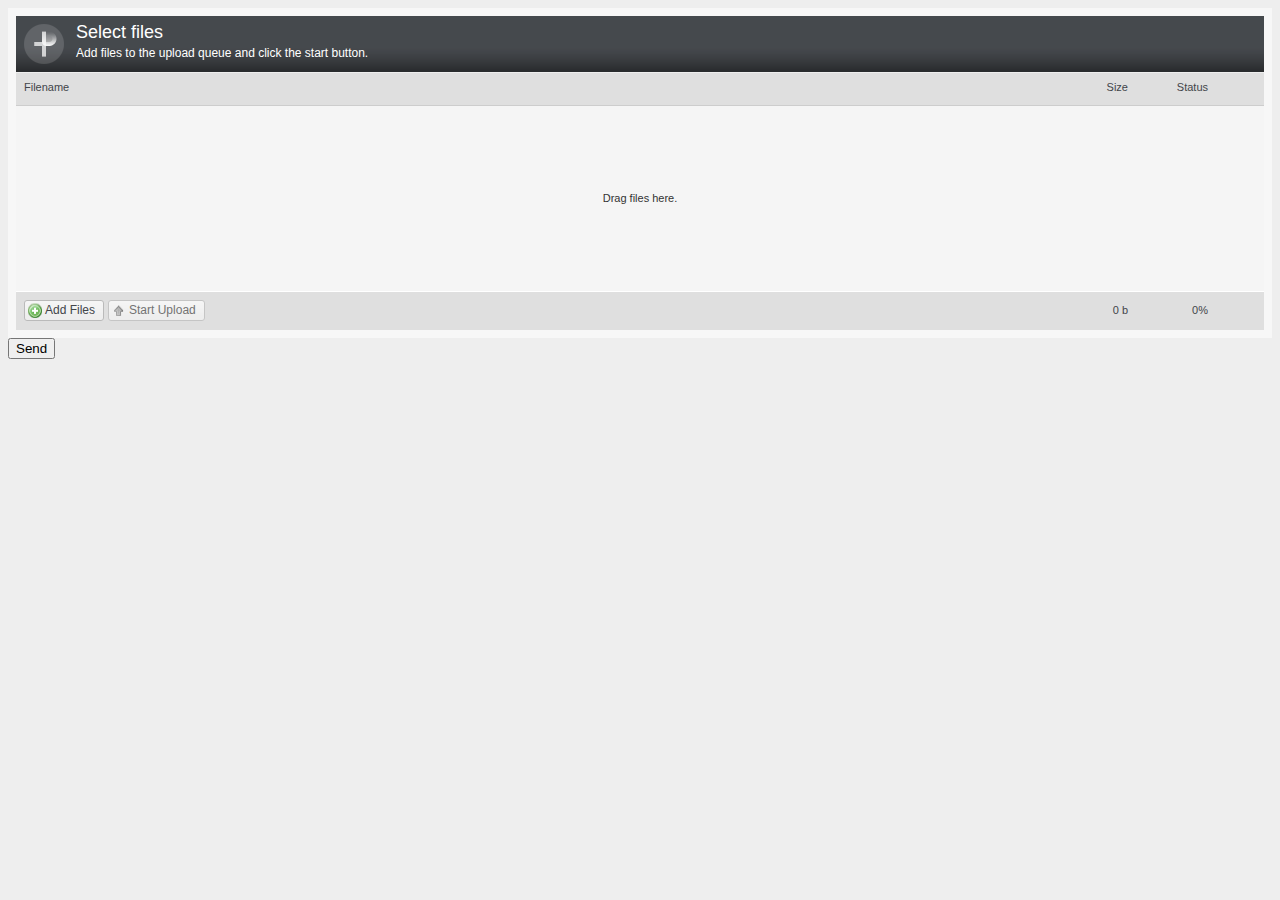
<file: Scripts/plupload/examples/jquery/queue_widget.html>
<!DOCTYPE html>
<html xmlns="http://www.w3.org/1999/xhtml" dir="ltr">
<head>
<meta http-equiv="content-type" content="text/html; charset=UTF-8"/>

<title>Plupload - Queue widget example</title>

<link rel="stylesheet" href="../../js/jquery.plupload.queue/css/jquery.plupload.queue.css" type="text/css" media="screen" />

<script src="//ajax.googleapis.com/ajax/libs/jquery/1.9.0/jquery.min.js"></script>

<!-- production -->
<script type="text/javascript" src="../../js/plupload.full.min.js"></script>
<script type="text/javascript" src="../../js/jquery.plupload.queue/jquery.plupload.queue.js"></script>

<!-- debug 
<script type="text/javascript" src="../../js/moxie.js"></script>
<script type="text/javascript" src="../../js/plupload.dev.js"></script>
<script type="text/javascript" src="../../js/jquery.plupload.queue/jquery.plupload.queue.js"></script>
-->


</head>
<body style="font: 13px Verdana; background: #eee; color: #333">

<form method="post" action="dump.php">	
	<div id="uploader">
		<p>Your browser doesn't have Flash, Silverlight or HTML5 support.</p>
	</div>
	<input type="submit" value="Send" />
</form>

<script type="text/javascript">
$(function() {
	
	// Setup html5 version
	$("#uploader").pluploadQueue({
		// General settings
		runtimes : 'html5,flash,silverlight,html4',
		url : '../upload.php',
		chunk_size: '1mb',
		rename : true,
		dragdrop: true,
		
		filters : {
			// Maximum file size
			max_file_size : '10mb',
			// Specify what files to browse for
			mime_types: [
				{title : "Image files", extensions : "jpg,gif,png"},
				{title : "Zip files", extensions : "zip"}
			]
		},

		// Resize images on clientside if we can
		resize : {width : 320, height : 240, quality : 90},

		flash_swf_url : '../../js/Moxie.swf',
		silverlight_xap_url : '../../js/Moxie.xap'
	});

});
</script>

</body>
</html>
</file>
